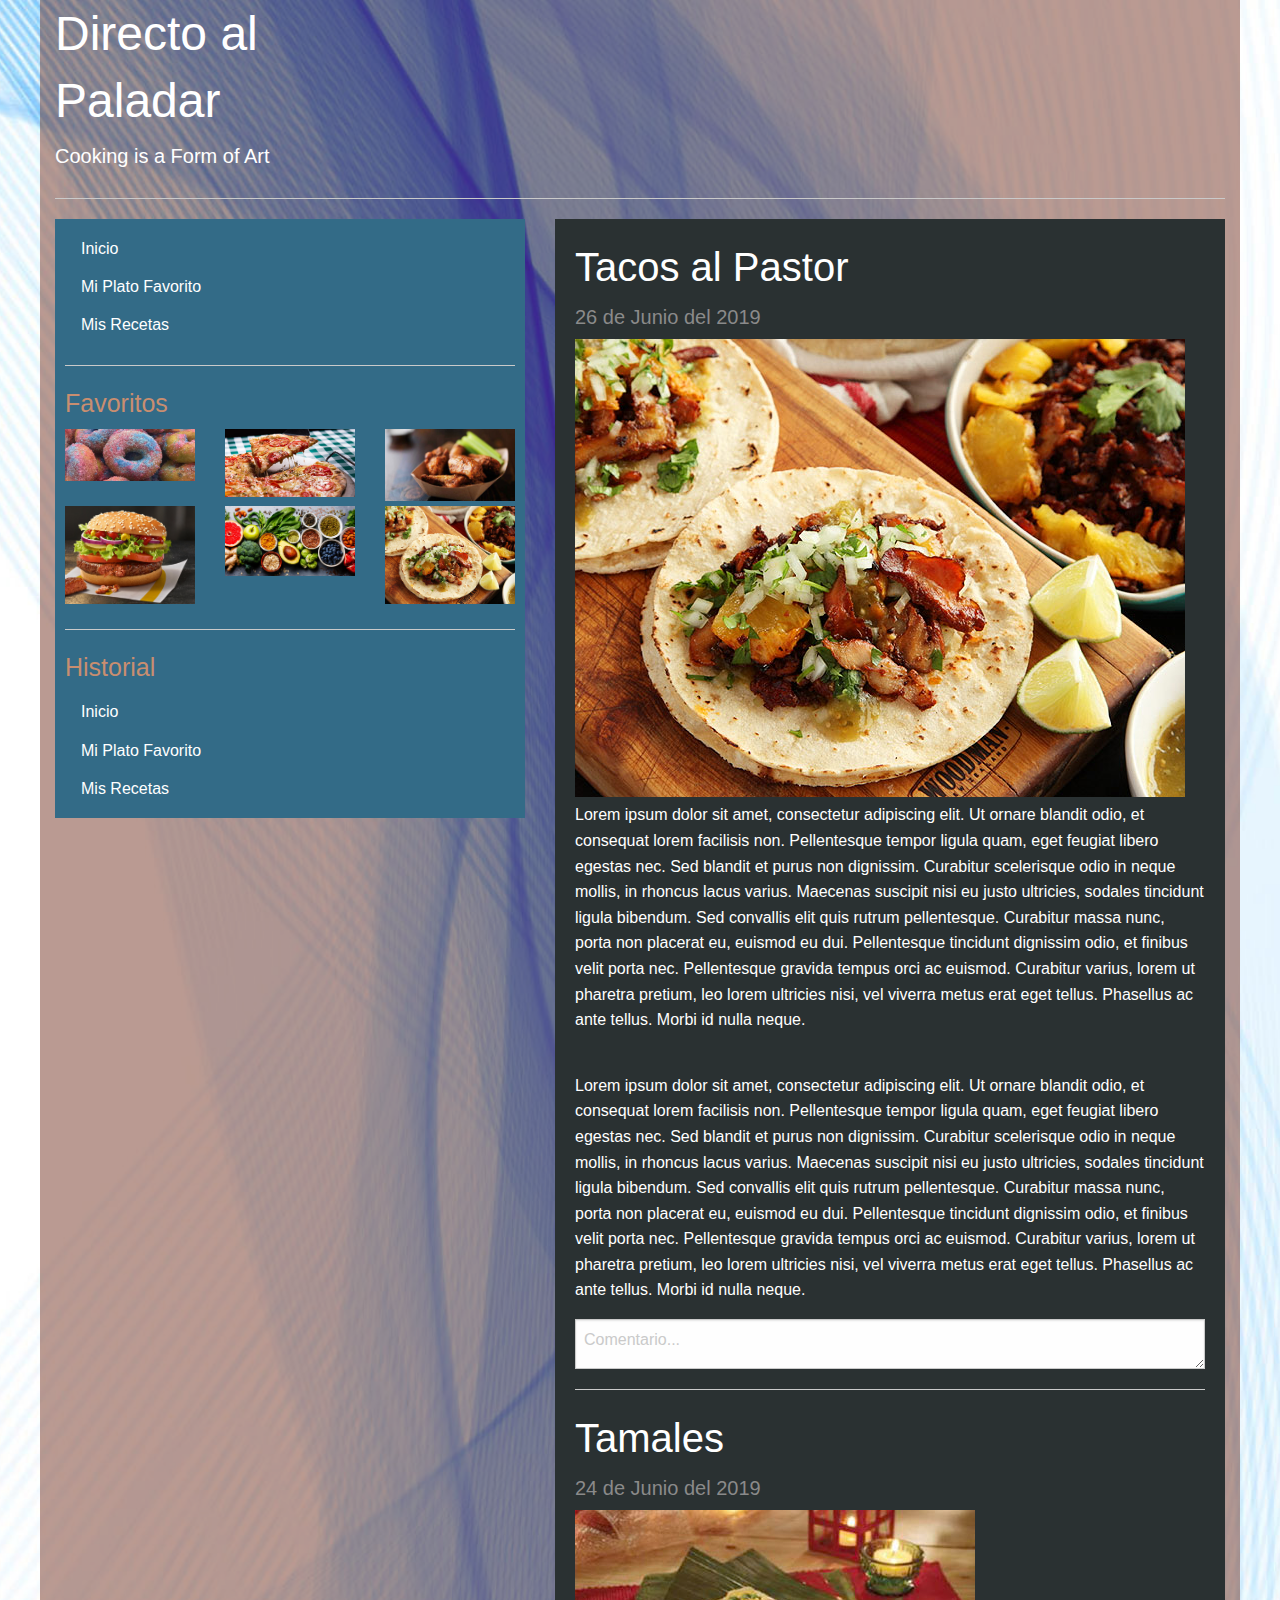
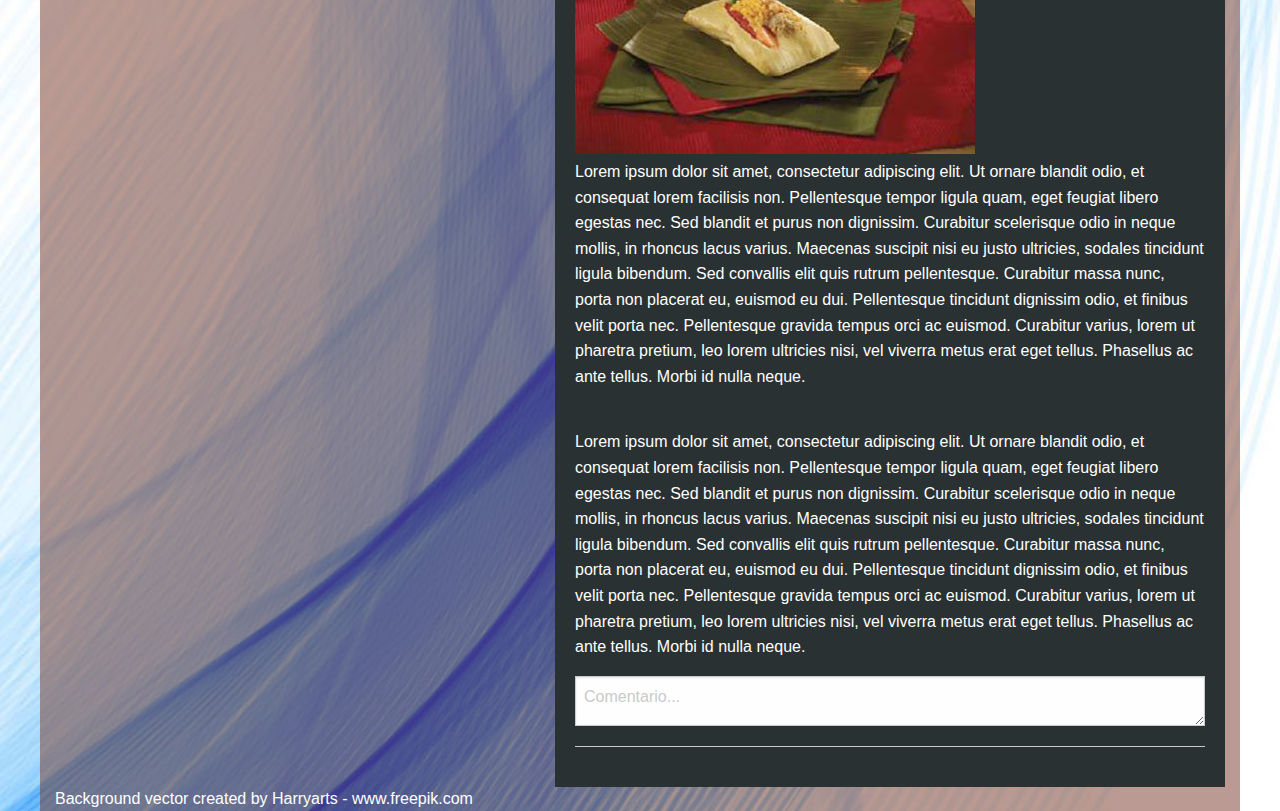
<file: FrameworksYLibreriasCSS_Andres_Saurez/Foundation/index.html>
<!doctype html>
<html class="no-js" lang="en" dir="ltr">
  <head>
    <meta charset="utf-8">
    <meta http-equiv="x-ua-compatible" content="ie=edge">
    <meta name="viewport" content="width=device-width, initial-scale=1.0">
    <title>Foundation for Sites</title>
    <link rel="stylesheet" href="css/foundation.css">
    <link rel="stylesheet" href="css/app.css">
  </head>
  <body>
    <section class="background-image" id=homepage-hero>

    <div class="grid-container articles">
      <div class="grid-x grid-padding-x">
        <div class="title cell small-12 medium-4 text-center medium-text-left">
          <h1>Directo al Paladar</h1>
          <h5>Cooking is a Form of Art</h5>
        </div>
      </div>
      <hr>
      <div class="grid-x grid-margin-x">
        <div class="cell small-12 medium-5 text-center medium-text-left">
          <div class="leftSide">
          <ul class="vertical menu">
            <li><a href="#">Inicio</a></li>
            <li><a href="#">Mi Plato Favorito</a></li>
            <li><a href="#">Mis Recetas</a></li>
          </ul>
          <hr>
          <h4>Favoritos</h4>
          <div class="grid-x grid-margin-x small-up-1 medium-up-2 large-up-3">
            <div class="cell">
              <img src="img/donuts.jpg" alt="">
            </div>
            <div class="cell">
              <img src="img/pizza.jpg" alt="">
            </div>
            <div class="cell">
              <img src="img/chicken.jpg" alt="">
            </div>
            <div class="cell">
              <img src="img/hamburger.jpg" alt="">
            </div>
            <div class="cell">
              <img src="img/food.jpg" alt="">
            </div>
            <div class="cell">
              <img src="img/tacosAlPastor.jpg" alt="">
            </div>
          </div>
          <hr>
          <h4>Historial</h4>
          <ul class="vertical menu">
            <li><a href="#">Inicio</a></li>
            <li><a href="#">Mi Plato Favorito</a></li>
            <li><a href="#">Mis Recetas</a></li>
          </ul>
        </div>
        </div>
        <div class="cell small-12 medium-7 rightSide">
        <div class="rightSide">


        <h2>Tacos al Pastor</h2>
        <h5 class="subheader">26 de Junio del 2019</h5>
        <img src="img/tacosAlPastor.jpg" alt="">
          <p>Lorem ipsum dolor sit amet, consectetur adipiscing elit. Ut ornare blandit odio, et consequat lorem facilisis non. Pellentesque tempor ligula quam, eget feugiat libero egestas nec. Sed blandit et purus non dignissim. Curabitur scelerisque odio in neque mollis, in rhoncus lacus varius. Maecenas suscipit nisi eu justo ultricies, sodales tincidunt ligula bibendum. Sed convallis elit quis rutrum pellentesque. Curabitur massa nunc, porta non placerat eu, euismod eu dui. Pellentesque tincidunt dignissim odio, et finibus velit porta nec. Pellentesque gravida tempus orci ac euismod. Curabitur varius, lorem ut pharetra pretium, leo lorem ultricies nisi, vel viverra metus erat eget tellus. Phasellus ac ante tellus. Morbi id nulla neque.</p><br>
          <p>Lorem ipsum dolor sit amet, consectetur adipiscing elit. Ut ornare blandit odio, et consequat lorem facilisis non. Pellentesque tempor ligula quam, eget feugiat libero egestas nec. Sed blandit et purus non dignissim. Curabitur scelerisque odio in neque mollis, in rhoncus lacus varius. Maecenas suscipit nisi eu justo ultricies, sodales tincidunt ligula bibendum. Sed convallis elit quis rutrum pellentesque. Curabitur massa nunc, porta non placerat eu, euismod eu dui. Pellentesque tincidunt dignissim odio, et finibus velit porta nec. Pellentesque gravida tempus orci ac euismod. Curabitur varius, lorem ut pharetra pretium, leo lorem ultricies nisi, vel viverra metus erat eget tellus. Phasellus ac ante tellus. Morbi id nulla neque.</p>

          <textarea placeholder="Comentario..."></textarea>
          <hr>
          <h2>Tamales</h2>
          <h5 class="subheader">24 de Junio del 2019</h5>
          <img src="img/tamal.jpg" alt="">
          <p>Lorem ipsum dolor sit amet, consectetur adipiscing elit. Ut ornare blandit odio, et consequat lorem facilisis non. Pellentesque tempor ligula quam, eget feugiat libero egestas nec. Sed blandit et purus non dignissim. Curabitur scelerisque odio in neque mollis, in rhoncus lacus varius. Maecenas suscipit nisi eu justo ultricies, sodales tincidunt ligula bibendum. Sed convallis elit quis rutrum pellentesque. Curabitur massa nunc, porta non placerat eu, euismod eu dui. Pellentesque tincidunt dignissim odio, et finibus velit porta nec. Pellentesque gravida tempus orci ac euismod. Curabitur varius, lorem ut pharetra pretium, leo lorem ultricies nisi, vel viverra metus erat eget tellus. Phasellus ac ante tellus. Morbi id nulla neque.</p><br>
          <p>Lorem ipsum dolor sit amet, consectetur adipiscing elit. Ut ornare blandit odio, et consequat lorem facilisis non. Pellentesque tempor ligula quam, eget feugiat libero egestas nec. Sed blandit et purus non dignissim. Curabitur scelerisque odio in neque mollis, in rhoncus lacus varius. Maecenas suscipit nisi eu justo ultricies, sodales tincidunt ligula bibendum. Sed convallis elit quis rutrum pellentesque. Curabitur massa nunc, porta non placerat eu, euismod eu dui. Pellentesque tincidunt dignissim odio, et finibus velit porta nec. Pellentesque gravida tempus orci ac euismod. Curabitur varius, lorem ut pharetra pretium, leo lorem ultricies nisi, vel viverra metus erat eget tellus. Phasellus ac ante tellus. Morbi id nulla neque.</p>

          <textarea placeholder="Comentario..."></textarea>
          <hr>
        </div>
        </div>
      </div>
      <a href="https://www.freepik.com/free-photos-vectors/background">Background vector created by Harryarts - www.freepik.com</a>
    </div>
  </section>

    <script src="js/vendor/jquery.js"></script>
    <script src="js/vendor/what-input.js"></script>
    <script src="js/vendor/foundation.js"></script>
    <script src="js/app.js"></script>
  </body>
</html>
</file>
<file: FrameworksYLibreriasCSS_Andres_Saurez/Foundation/css/app.css>
.background-image {
    background-image: url("../img/background.jpg");
    background-color: #cccccc;
    background-position: center;
    width:100%;
    background-repeat: no-repeat;
    background-size: cover;
    position: relative;
}

.articles {

background: rgba(118, 54, 38, .5)

}

.sideMenu {

background: rgba(129, 19, 199, 222);

}

.leftSide {
  background-color: #336b87;
  padding: 10px;
  color: #c98e70;
}

.rightSide {
  background-color: #2A3132;
  padding: 10px;
  color: white;
}

img {
  margin-bottom: 5px;
}

a {
  color: white;
}

a:hover {
  color: #98b272
}

.title {
  color: white;
  font-style: italic;
}
</file>
